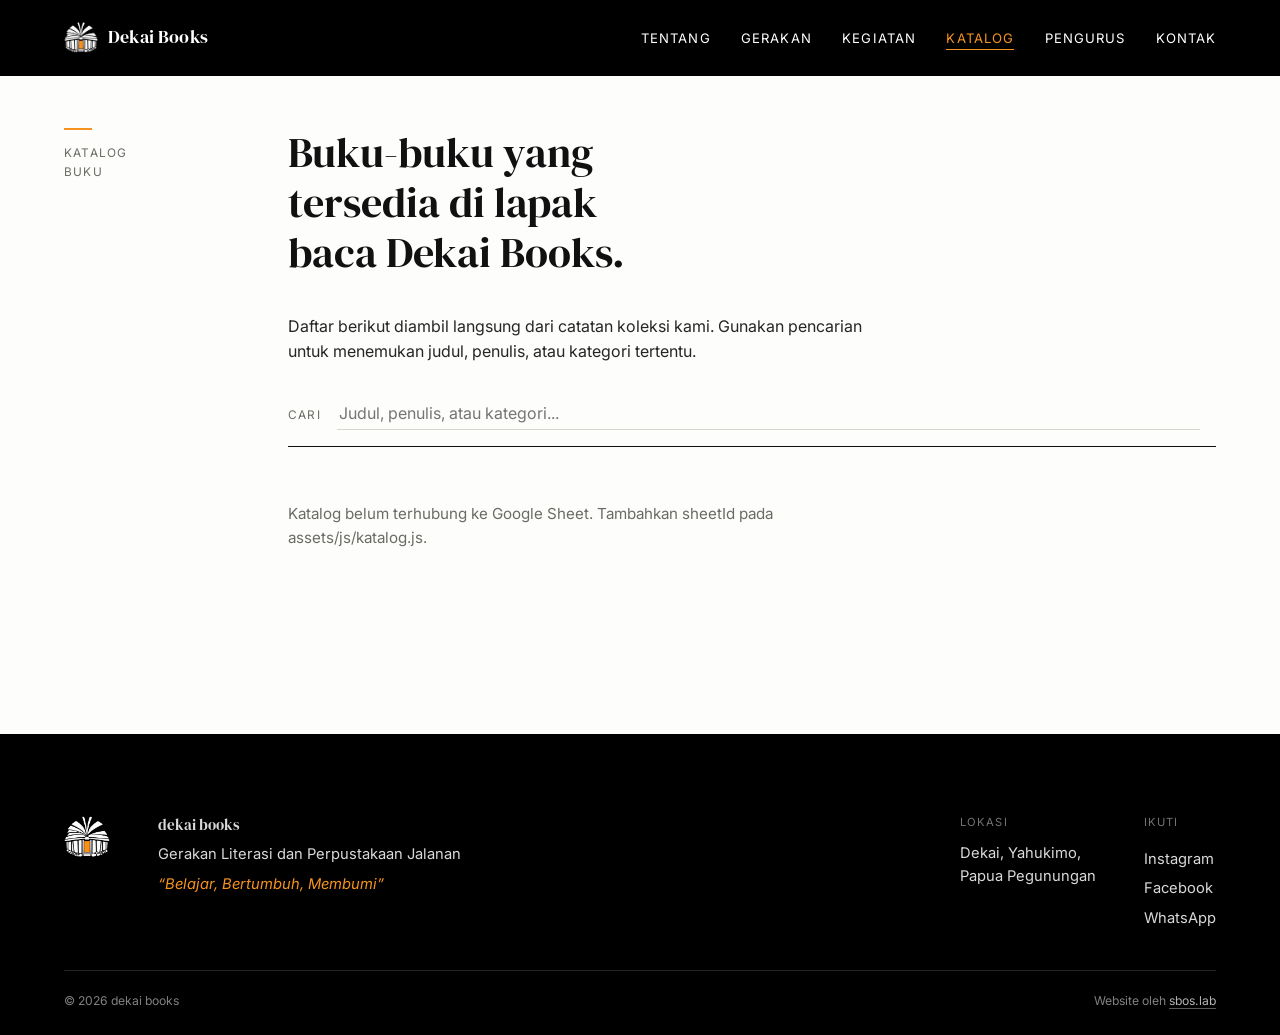
<file: katalog.html>
<!DOCTYPE html>
<html lang="id">
<head>
<meta charset="UTF-8">
<meta name="viewport" content="width=device-width, initial-scale=1.0">
<title>Katalog Buku | Dekai Books</title>
<meta name="description" content="Katalog buku yang tersedia di lapak baca Dekai Books, gerakan literasi dan perpustakaan jalanan dari Yahukimo, Papua Pegunungan.">
<meta name="author" content="Dekai Books">

<meta property="og:type" content="website">
<meta property="og:title" content="Katalog Buku | Dekai Books">
<meta property="og:description" content="Daftar buku yang tersedia di lapak baca Dekai Books, Yahukimo.">
<meta property="og:image" content="assets/img/logo.png">
<meta property="og:locale" content="id_ID">

<link rel="icon" type="image/png" href="assets/img/logo.png">
<link rel="apple-touch-icon" href="assets/img/logo.png">

<link rel="preconnect" href="https://fonts.googleapis.com">
<link rel="preconnect" href="https://fonts.gstatic.com" crossorigin>
<link href="https://fonts.googleapis.com/css2?family=DM+Serif+Display:ital@0;1&family=Inter:wght@400;500;600&display=swap" rel="stylesheet">

<link rel="stylesheet" href="assets/css/style.css">
</head>
<body data-page="katalog">

<a class="skip-link" href="#konten">Langsung ke konten</a>

<header class="site-header" id="site-header"></header>

<main id="konten">

  <section class="section" id="katalog">
    <div class="section-grid">
      <div class="section-side">
        <span class="section-mark"></span>
        <span class="section-label">Katalog<br>Buku</span>
      </div>
      <div class="section-body">
        <h1 class="section-title">Buku-buku yang tersedia di lapak baca Dekai Books.</h1>

        <p class="katalog-intro">Daftar berikut diambil langsung dari catatan koleksi kami. Gunakan pencarian untuk menemukan judul, penulis, atau kategori tertentu.</p>

        <div class="katalog-toolbar">
          <label class="katalog-search-label" for="katalog-search">Cari</label>
          <input type="search" id="katalog-search" class="katalog-search" placeholder="Judul, penulis, atau kategori...">
          <span class="katalog-count" id="katalog-count"></span>
        </div>

        <p class="katalog-state" id="katalog-state">Memuat katalog...</p>

        <div class="katalog-table-wrap" id="katalog-table-wrap" hidden>
          <table class="katalog-table">
            <thead id="katalog-thead"></thead>
            <tbody id="katalog-tbody"></tbody>
          </table>
        </div>
      </div>
    </div>
  </section>

</main>

<footer class="site-footer" id="site-footer"></footer>

<!-- FLOATING SOCIAL -->
<div class="float-social" id="float-social"></div>

<script src="assets/js/partials.js"></script>
<script src="assets/js/script.js"></script>
<script src="assets/js/katalog.js"></script>
</body>
</html>
</file>
<file: assets/css/style.css>
/* ==========================================================================
   Dekaibooks · Editorial / Literary Community Profile
   ========================================================================== */

:root {
  --orange: #f6931e;
  --black: #000000;
  --white: #ffffff;
  --ink: #111111;
  --paper: #fdfdfb;
  --line: #d9d6d0;
  --muted: #6b6b66;

  --font-head: "DM Serif Display", "Georgia", serif;
  --font-body: "Inter", -apple-system, BlinkMacSystemFont, sans-serif;

  --gutter: clamp(20px, 5vw, 64px);
  --header-h: 76px;
  --ease: cubic-bezier(.22, .61, .36, 1);
}

* { box-sizing: border-box; }

html {
  scroll-behavior: smooth;
}

body {
  margin: 0;
  background: var(--paper);
  color: var(--ink);
  font-family: var(--font-body);
  font-size: 16px;
  line-height: 1.6;
  -webkit-font-smoothing: antialiased;
  overflow-x: hidden;
}

img { max-width: 100%; display: block; }

a { color: inherit; text-decoration: none; }

ul, ol { margin: 0; padding: 0; list-style: none; }

h1, h2, h3 {
  font-family: var(--font-head);
  font-weight: 400;
  margin: 0;
}

address { font-style: normal; }

.skip-link {
  position: absolute;
  left: -9999px;
  top: 0;
  background: var(--orange);
  color: var(--black);
  padding: 10px 16px;
  z-index: 999;
}
.skip-link:focus { left: 12px; top: 12px; }

/* ---------------------------------- Header ---------------------------------- */

.site-header {
  position: fixed;
  top: 0; left: 0; right: 0;
  z-index: 200;
  height: var(--header-h);
  background: var(--black);
  color: var(--white);
  border-bottom: 1px solid transparent;
  transition: border-color .4s var(--ease);
}

.site-header.is-scrolled {
  border-bottom-color: rgba(255, 255, 255, .18);
}

.header-inner {
  max-width: 1320px;
  margin: 0 auto;
  height: 100%;
  padding: 0 var(--gutter);
  display: flex;
  align-items: center;
  justify-content: space-between;
}

.brand {
  display: flex;
  align-items: center;
  gap: 10px;
}
.brand-logo {
  height: 34px;
  width: 34px;
  object-fit: contain;
}
.brand-name {
  font-family: var(--font-head);
  font-size: 1.1rem;
  letter-spacing: .01em;
}

.primary-nav ol {
  display: flex;
  gap: clamp(18px, 2.4vw, 34px);
}
.primary-nav a {
  font-size: .82rem;
  text-transform: uppercase;
  letter-spacing: .08em;
  position: relative;
  padding-bottom: 4px;
}
.primary-nav a::after {
  content: "";
  position: absolute;
  left: 0; bottom: 0;
  height: 1px;
  width: 0%;
  background: currentColor;
  transition: width .35s var(--ease);
}
.primary-nav a:hover::after,
.primary-nav a:focus-visible::after { width: 100%; }
.primary-nav a[aria-current="page"] { color: var(--orange); }
.primary-nav a[aria-current="page"]::after { width: 100%; }

.nav-toggle {
  display: none;
  flex-direction: column;
  justify-content: center;
  gap: 5px;
  width: 40px;
  height: 40px;
  background: none;
  border: 1px solid currentColor;
  color: inherit;
  cursor: pointer;
}
.nav-toggle span {
  display: block;
  height: 1px;
  width: 18px;
  margin: 0 auto;
  background: currentColor;
  transition: transform .3s var(--ease), opacity .3s var(--ease);
}
.nav-toggle[aria-expanded="true"] span:nth-child(1) { transform: translateY(6px) rotate(45deg); }
.nav-toggle[aria-expanded="true"] span:nth-child(2) { opacity: 0; }
.nav-toggle[aria-expanded="true"] span:nth-child(3) { transform: translateY(-6px) rotate(-45deg); }

/* ---------------------------------- Hero ---------------------------------- */

.hero {
  position: relative;
  min-height: 100svh;
  background:
    radial-gradient(ellipse 75% 60% at 50% 34%, #212121 0%, #000000 74%);
  color: var(--white);
  display: flex;
  flex-direction: column;
  align-items: center;
  justify-content: center;
  gap: clamp(28px, 6vw, 56px);
  padding: calc(var(--header-h) + 28px) var(--gutter) 56px;
  overflow: hidden;
}

.hero::before {
  content: "";
  position: absolute;
  inset: 0;
  z-index: 0;
  background-image:
    repeating-linear-gradient(
      100deg,
      rgba(255, 255, 255, .13) 0px,
      rgba(255, 255, 255, .13) 1.5px,
      transparent 1.5px,
      transparent 46px
    ),
    repeating-linear-gradient(
      -16deg,
      rgba(246, 147, 30, .09) 0px,
      rgba(246, 147, 30, .09) 1px,
      transparent 1px,
      transparent 64px
    );
  animation: heroLines 42s linear infinite;
  pointer-events: none;
}

/* Offsets equal whole stripe periods projected onto x/y for each layer, so the loop is seamless */
@keyframes heroLines {
  from { background-position: 0 0, 0 0; }
  to   { background-position: 362px 64px, -106px -369px; }
}

.hero::after {
  content: "";
  position: absolute;
  inset: 0;
  z-index: 0;
  background-image: url("data:image/svg+xml,%3Csvg xmlns='http://www.w3.org/2000/svg' width='180' height='180'%3E%3Cfilter id='n'%3E%3CfeTurbulence type='fractalNoise' baseFrequency='0.85' numOctaves='2' stitchTiles='stitch'/%3E%3CfeColorMatrix type='matrix' values='0 0 0 0 1 0 0 0 0 1 0 0 0 0 1 0 0 0 0.08 0'/%3E%3C/filter%3E%3Crect width='100%25' height='100%25' filter='url(%23n)'/%3E%3C/svg%3E");
  mix-blend-mode: overlay;
  pointer-events: none;
}

.hero-main, .hero-quote {
  position: relative;
  z-index: 1;
}

.hero-main {
  text-align: center;
  padding: 0;
}
.hero-logo {
  height: 84px;
  width: 84px;
  object-fit: contain;
  margin: 0 auto 24px;
  opacity: 0;
  transform: translateY(10px);
  animation: fadeUp .8s var(--ease) .1s forwards;
}
.hero-title {
  font-size: clamp(3.2rem, 11vw, 8.5rem);
  line-height: .95;
  letter-spacing: -.01em;
  opacity: 0;
  transform: translateY(16px);
  animation: fadeUp .8s var(--ease) .25s forwards;
}
.hero-sub {
  margin-top: 18px;
  font-family: var(--font-body);
  font-size: clamp(.85rem, 1.6vw, 1.05rem);
  text-transform: uppercase;
  letter-spacing: .2em;
  line-height: 1.7;
  color: rgba(255,255,255,.75);
  opacity: 0;
  transform: translateY(16px);
  animation: fadeUp .8s var(--ease) .4s forwards;
}

.hero-quote {
  margin: 0 auto;
  text-align: center;
  font-family: var(--font-head);
  font-style: italic;
  font-size: clamp(1.4rem, 3.4vw, 2.4rem);
  line-height: 1.25;
  color: var(--orange);
  display: flex;
  flex-direction: column;
}

@keyframes fadeUp {
  to { opacity: 1; transform: translateY(0); }
}

/* ---------------------------------- Section shell ---------------------------------- */

.section {
  padding: clamp(64px, 11vw, 128px) var(--gutter);
  max-width: 1320px;
  margin: 0 auto;
}

.section-grid {
  display: grid;
  grid-template-columns: 160px 1fr;
  gap: clamp(24px, 5vw, 72px);
}

.section-side {
  display: flex;
  flex-direction: column;
  gap: 14px;
}
.section-mark {
  width: 28px;
  height: 2px;
  background: var(--orange);
}
.section-side-logo {
  width: 56px;
  height: 56px;
  object-fit: contain;
}
.section-label {
  font-size: .74rem;
  text-transform: uppercase;
  letter-spacing: .1em;
  color: var(--muted);
}
.section-kicker {
  display: block;
  font-size: .78rem;
  text-transform: uppercase;
  letter-spacing: .14em;
  color: var(--orange);
  margin-bottom: 20px;
}

.section-title {
  font-size: clamp(1.7rem, 3.4vw, 2.6rem);
  line-height: 1.2;
  max-width: 18ch;
  margin-bottom: 36px;
}

.article-columns {
  columns: 1;
  max-width: 62ch;
}
.article-columns p {
  margin: 0 0 1.1em;
  font-size: 1.02rem;
  color: #262626;
}
.article-columns p:last-child { margin-bottom: 0; }

.route-line {
  margin-top: 44px;
  display: flex;
  align-items: center;
  gap: 14px;
  font-family: var(--font-head);
  font-size: 1.3rem;
  padding-top: 24px;
  border-top: 1px solid var(--line);
  max-width: 40ch;
}
.route-arrow { color: var(--orange); }

.rule {
  border: none;
  border-top: 1px solid var(--line);
  margin: 40px 0;
}

/* fade-in-on-scroll target */
.reveal {
  opacity: 0;
  transform: translateY(22px);
  transition: opacity .6s var(--ease), transform .6s var(--ease);
}
.reveal.is-visible {
  opacity: 1;
  transform: translateY(0);
}

/* ---------------------------------- Quote section ---------------------------------- */

.section--quote {
  padding-top: clamp(40px, 8vw, 80px);
  padding-bottom: clamp(40px, 8vw, 80px);
}
.big-quote {
  font-family: var(--font-head);
  font-size: clamp(1.6rem, 4.6vw, 3.1rem);
  line-height: 1.32;
  max-width: 20ch;
  margin: 0 auto;
  text-align: center;
}
.big-quote .accent {
  color: var(--orange);
  font-style: italic;
}

/* ---------------------------------- Visi (dark) ---------------------------------- */

.section--dark {
  max-width: none;
  background: var(--black);
  color: var(--white);
  text-align: center;
  padding-top: clamp(72px, 12vw, 140px);
  padding-bottom: clamp(72px, 12vw, 140px);
}
.visi-title {
  font-size: clamp(2.6rem, 9vw, 6.6rem);
  line-height: 1.05;
  display: flex;
  flex-direction: column;
  gap: 0;
}
.visi-title span:nth-child(2) { color: var(--orange); }

/* ---------------------------------- Misi ---------------------------------- */

.misi-list li {
  display: flex;
  align-items: baseline;
  gap: clamp(16px, 4vw, 40px);
  padding: 22px 0;
  border-top: 1px solid var(--line);
}
.misi-list li:last-child { border-bottom: 1px solid var(--line); }
.misi-num {
  font-family: var(--font-head);
  font-size: clamp(1.6rem, 3vw, 2.2rem);
  color: var(--orange);
  min-width: 2.4ch;
}
.misi-text {
  font-size: clamp(1.1rem, 2vw, 1.4rem);
  font-family: var(--font-head);
  transition: transform .35s var(--ease);
  display: inline-block;
}
.misi-list li:hover .misi-text,
.misi-list li:focus-within .misi-text { transform: translateX(6px); }

/* ---------------------------------- Program ---------------------------------- */

.program-row {
  display: flex;
  align-items: baseline;
  gap: clamp(20px, 5vw, 56px);
  padding: 28px 0;
  border-top: 1px solid var(--line);
}
.program-row:last-child { border-bottom: 1px solid var(--line); }
.program-num {
  font-family: var(--font-head);
  font-size: clamp(1.8rem, 4vw, 2.6rem);
  color: var(--orange);
  min-width: 2.4ch;
}
.program-info h3 {
  font-size: clamp(1.4rem, 3vw, 2rem);
}
.program-info p {
  margin: 6px 0 0;
  color: var(--muted);
  font-size: .95rem;
  text-transform: uppercase;
  letter-spacing: .06em;
}

/* ---------------------------------- Lapak Baca ---------------------------------- */

.section--lapak {
  text-align: center;
  border-top: 1px solid var(--line);
  border-bottom: 1px solid var(--line);
}
.lapak-days {
  font-family: var(--font-head);
  font-size: clamp(2.6rem, 9vw, 6rem);
  line-height: 1;
  display: flex;
  justify-content: center;
  align-items: center;
  gap: clamp(14px, 3vw, 30px);
  flex-wrap: wrap;
}
.lapak-and { color: var(--orange); font-style: italic; }

.lapak-caption {
  max-width: 46ch;
  margin: 28px auto 0;
  font-size: 1.05rem;
  color: #262626;
}

.lapak-detail {
  columns: 1;
  max-width: 56ch;
  margin: 40px auto 0;
  text-align: left;
}

.lapak-note {
  margin-top: 32px;
  font-size: .82rem;
  text-transform: uppercase;
  letter-spacing: .06em;
  color: var(--muted);
}
.lapak-note a {
  color: var(--orange);
  border-bottom: 1px solid currentColor;
}

/* ---------------------------------- Galeri ---------------------------------- */

.galeri-intro {
  max-width: 56ch;
  margin: 0 0 40px;
  color: #262626;
}
.galeri-intro a {
  color: var(--orange);
  border-bottom: 1px solid currentColor;
}

.gallery-grid {
  display: grid;
  grid-template-columns: repeat(4, 1fr);
  gap: clamp(6px, 1.4vw, 12px);
}
.gallery-frame {
  position: relative;
  aspect-ratio: 1 / 1;
  overflow: hidden;
  background: var(--line);
  display: block;
  width: 100%;
  margin: 0;
  padding: 0;
  border: 0;
  font: inherit;
  color: inherit;
  text-align: left;
  cursor: pointer;
}
.gallery-frame img {
  width: 100%;
  height: 100%;
  object-fit: cover;
  display: block;
  transition: transform .6s var(--ease);
}
.gallery-frame:hover img,
.gallery-frame:focus-visible img { transform: scale(1.045); }
.gallery-frame:focus-visible { outline: 2px solid var(--orange); outline-offset: -2px; }

.gallery-frame::after {
  content: "";
  position: absolute;
  inset: auto 0 0 0;
  height: 62%;
  background: linear-gradient(to top, rgba(0,0,0,.72), rgba(0,0,0,0));
  pointer-events: none;
}
.gallery-caption {
  position: absolute;
  left: 0; right: 0; bottom: 0;
  z-index: 1;
  padding: clamp(10px, 2vw, 16px);
  color: var(--white);
  font-family: var(--font-body);
  font-size: .78rem;
  line-height: 1.4;
}

/* ---------------------------------- Berita ---------------------------------- */

.berita-intro {
  max-width: 56ch;
  color: #262626;
  margin: 0 0 36px;
}

.berita-grid {
  display: grid;
  grid-template-columns: 1fr 1fr;
  gap: clamp(20px, 3vw, 32px);
}

.berita-card {
  display: block;
  background: var(--white);
  box-shadow: 0 1px 2px rgba(0, 0, 0, .04), 0 14px 30px rgba(0, 0, 0, .07);
  transition: transform .35s var(--ease), box-shadow .35s var(--ease);
}
.berita-card:hover,
.berita-card:focus-visible {
  transform: translateY(-4px);
  box-shadow: 0 2px 4px rgba(0, 0, 0, .06), 0 22px 40px rgba(0, 0, 0, .12);
}

.berita-thumb {
  aspect-ratio: 16 / 9;
  overflow: hidden;
}
.berita-thumb img {
  width: 100%;
  height: 100%;
  object-fit: cover;
  display: block;
  transition: transform .6s var(--ease);
}
.berita-card:hover .berita-thumb img { transform: scale(1.045); }

.berita-info {
  padding: clamp(18px, 3vw, 26px);
}
.berita-source {
  display: block;
  font-size: .76rem;
  color: var(--muted);
  margin-bottom: 10px;
}
.berita-title {
  font-size: clamp(1.05rem, 1.8vw, 1.25rem);
  line-height: 1.35;
  color: var(--ink);
  transition: color .3s var(--ease);
}
.berita-card:hover .berita-title { color: var(--orange); }

/* ---------------------------------- Lightbox ---------------------------------- */

.lightbox {
  position: fixed;
  inset: 0;
  z-index: 500;
  display: flex;
  align-items: center;
  justify-content: center;
  background: rgba(0, 0, 0, .94);
  padding: clamp(56px, 10vw, 96px) clamp(56px, 10vw, 96px);
  opacity: 0;
  pointer-events: none;
  transition: opacity .35s var(--ease);
}
.lightbox.is-open {
  opacity: 1;
  pointer-events: auto;
}
.lightbox-figure {
  max-width: min(90vw, 920px);
  margin: 0;
  text-align: center;
}
.lightbox-img {
  display: block;
  margin: 0 auto;
  max-width: 100%;
  max-height: 74vh;
  object-fit: contain;
}
.lightbox-caption {
  margin-top: 18px;
  color: rgba(255, 255, 255, .78);
  font-size: .88rem;
  line-height: 1.5;
}
.lightbox-close,
.lightbox-nav {
  position: fixed;
  background: none;
  border: 1px solid rgba(255, 255, 255, .35);
  color: var(--white);
  cursor: pointer;
  display: flex;
  align-items: center;
  justify-content: center;
  transition: border-color .3s var(--ease), color .3s var(--ease);
}
.lightbox-close:hover,
.lightbox-nav:hover {
  border-color: var(--orange);
  color: var(--orange);
}
.lightbox-close {
  top: clamp(14px, 3vw, 28px);
  right: clamp(14px, 3vw, 28px);
  width: 40px;
  height: 40px;
  font-size: 1.4rem;
  line-height: 1;
}
.lightbox-nav {
  top: 50%;
  transform: translateY(-50%);
  width: 44px;
  height: 44px;
  font-size: 1.1rem;
}
.lightbox-prev { left: clamp(10px, 3vw, 28px); }
.lightbox-next { right: clamp(10px, 3vw, 28px); }

/* ---------------------------------- Donasi & Relawan ---------------------------------- */

.dukung-columns {
  display: grid;
  grid-template-columns: 1fr 1fr;
  gap: clamp(28px, 5vw, 64px);
}
.dukung-item {
  padding-top: 24px;
  border-top: 1px solid var(--line);
}
.dukung-item h3 {
  font-size: 1.5rem;
  margin-bottom: 14px;
}
.dukung-item p {
  color: #262626;
  max-width: 42ch;
  margin: 0 0 18px;
}
.text-link {
  display: inline-block;
  font-size: .82rem;
  text-transform: uppercase;
  letter-spacing: .08em;
  border-bottom: 1px solid var(--orange);
  padding-bottom: 3px;
  transition: color .3s var(--ease), border-color .3s var(--ease);
}
.text-link:hover { color: var(--orange); }

/* ---------------------------------- Pengurus ---------------------------------- */

.pengurus-core li,
.pengurus-bidang li {
  display: flex;
  flex-wrap: wrap;
  justify-content: space-between;
  gap: 10px 24px;
  padding: 18px 0;
  border-top: 1px solid var(--line);
}
.pengurus-core li:last-child,
.pengurus-bidang li:last-child { border-bottom: 1px solid var(--line); }

.pengurus-core .pengurus-name {
  font-family: var(--font-head);
  font-size: clamp(1.2rem, 2.4vw, 1.6rem);
}
.pengurus-role {
  font-size: .76rem;
  text-transform: uppercase;
  letter-spacing: .1em;
  color: var(--muted);
  align-self: center;
}
.pengurus-bidang .pengurus-name {
  font-size: 1rem;
}
.pengurus-bidang { margin-top: 4px; }

/* ---------------------------------- Lokasi ---------------------------------- */

.lokasi-body {
  display: grid;
  grid-template-columns: 1fr 1fr;
  gap: clamp(24px, 5vw, 56px);
  align-items: start;
}
.lokasi-body address {
  font-family: var(--font-head);
  font-size: clamp(1.3rem, 2.6vw, 1.8rem);
  line-height: 1.5;
}
.lokasi-photo {
  margin: 0;
  aspect-ratio: 4 / 3;
  overflow: hidden;
  border: 1px solid var(--line);
}
.lokasi-photo img {
  width: 100%;
  height: 100%;
  object-fit: cover;
  display: block;
}

/* ---------------------------------- Katalog ---------------------------------- */

.katalog-intro {
  max-width: 60ch;
  color: #262626;
  margin: 0 0 32px;
}

.katalog-toolbar {
  display: flex;
  align-items: baseline;
  gap: 16px;
  flex-wrap: wrap;
  padding-bottom: 16px;
  border-bottom: 1px solid var(--ink);
  margin-bottom: 4px;
}
.katalog-search-label {
  font-size: .74rem;
  text-transform: uppercase;
  letter-spacing: .1em;
  color: var(--muted);
}
.katalog-search {
  flex: 1 1 240px;
  min-width: 0;
  border: none;
  border-bottom: 1px solid var(--line);
  background: none;
  font-family: var(--font-body);
  font-size: 1rem;
  padding: 6px 2px;
  color: var(--ink);
  transition: border-color .3s var(--ease);
}
.katalog-search:focus {
  outline: none;
  border-bottom-color: var(--orange);
}
.katalog-count {
  font-size: .78rem;
  text-transform: uppercase;
  letter-spacing: .08em;
  color: var(--muted);
  margin-left: auto;
  white-space: nowrap;
}

.katalog-state {
  padding: 40px 0;
  color: var(--muted);
  font-size: .95rem;
  max-width: 50ch;
}

.katalog-table-wrap {
  overflow-x: auto;
}
.katalog-table {
  width: 100%;
  border-collapse: collapse;
}
.katalog-table th,
.katalog-table td {
  text-align: left;
  padding: 14px 20px 14px 0;
  border-top: 1px solid var(--line);
  font-size: .92rem;
  vertical-align: top;
}
.katalog-table thead th {
  font-size: .72rem;
  text-transform: uppercase;
  letter-spacing: .08em;
  color: var(--muted);
  border-top: none;
  padding-bottom: 10px;
  white-space: nowrap;
}
.katalog-table tbody tr:last-child td {
  border-bottom: 1px solid var(--line);
}
.katalog-table tbody td:first-child {
  font-family: var(--font-head);
  font-size: 1.05rem;
  color: var(--ink);
}

/* ---------------------------------- Kontak ---------------------------------- */

.section--kontak {
  text-align: center;
  padding-top: clamp(60px, 10vw, 110px);
}
.kontak-title {
  font-size: clamp(2.2rem, 6vw, 4rem);
  margin-bottom: clamp(36px, 6vw, 64px);
}
.kontak-list li {
  border-top: 1px solid var(--line);
}
.kontak-list li:last-child { border-bottom: 1px solid var(--line); }
.kontak-list a {
  display: flex;
  justify-content: center;
  align-items: baseline;
  gap: 16px;
  padding: clamp(20px, 3.4vw, 30px) 0;
  transition: color .3s var(--ease);
}
.kontak-list a:hover { color: var(--orange); }
.kontak-label {
  font-size: .78rem;
  text-transform: uppercase;
  letter-spacing: .12em;
  color: var(--muted);
  min-width: 8ch;
  text-align: right;
}
.kontak-value {
  font-family: var(--font-head);
  font-size: clamp(1.4rem, 3.6vw, 2.2rem);
}

/* ---------------------------------- Footer ---------------------------------- */

.site-footer {
  background: var(--black);
  color: rgba(255,255,255,.85);
  padding: clamp(48px, 8vw, 80px) var(--gutter) 24px;
}
.footer-inner {
  max-width: 1320px;
  margin: 0 auto;
  display: grid;
  grid-template-columns: auto 1fr auto auto;
  gap: clamp(24px, 4vw, 48px);
  padding-bottom: 40px;
  border-bottom: 1px solid rgba(255,255,255,.15);
}
.footer-logo {
  height: 46px;
  width: 46px;
  object-fit: contain;
}
.footer-text p { margin: 0 0 6px; font-size: .92rem; }
.footer-name {
  font-family: var(--font-head);
  font-size: 1.2rem;
  text-transform: lowercase;
}
.footer-tagline { color: var(--orange); font-style: italic; }
.footer-label {
  display: block;
  font-size: .7rem;
  text-transform: uppercase;
  letter-spacing: .1em;
  color: rgba(255,255,255,.45);
  margin-bottom: 10px;
}
.footer-location p { margin: 0; font-size: .92rem; }
.footer-social { display: flex; flex-direction: column; gap: 6px; }
.footer-social a { font-size: .92rem; transition: color .3s var(--ease); }
.footer-social a:hover { color: var(--orange); }

.footer-bottom {
  max-width: 1320px;
  margin: 0 auto;
  padding-top: 20px;
  display: flex;
  flex-wrap: wrap;
  justify-content: space-between;
  gap: 8px 20px;
  font-size: .76rem;
  color: rgba(255,255,255,.5);
}
.footer-credit a {
  color: rgba(255,255,255,.7);
  border-bottom: 1px solid rgba(255,255,255,.35);
  transition: color .3s var(--ease), border-color .3s var(--ease);
}
.footer-credit a:hover {
  color: var(--orange);
  border-color: var(--orange);
}

/* ---------------------------------- Floating social ---------------------------------- */

.float-social {
  position: fixed;
  right: clamp(14px, 3vw, 28px);
  bottom: clamp(14px, 3vw, 28px);
  z-index: 150;
  display: flex;
  flex-direction: column;
  gap: 10px;
  opacity: 0;
  transform: translateY(10px);
  pointer-events: none;
  transition: opacity .4s var(--ease), transform .4s var(--ease);
}
.float-social.is-visible {
  opacity: 1;
  transform: translateY(0);
  pointer-events: auto;
}
.float-btn {
  width: 44px;
  height: 44px;
  display: flex;
  align-items: center;
  justify-content: center;
  background: var(--black);
  color: var(--white);
  border: 1px solid var(--black);
  transition: background .3s var(--ease), color .3s var(--ease), border-color .3s var(--ease);
}
.float-btn svg {
  width: 20px;
  height: 20px;
  fill: currentColor;
}
.float-btn:hover {
  background: var(--orange);
  border-color: var(--orange);
  color: var(--black);
}

/* ---------------------------------- Responsive ---------------------------------- */

@media (max-width: 860px) {
  .section-grid { grid-template-columns: 1fr; }
  .section-side { flex-direction: row; align-items: center; gap: 14px; }
  .section-side-logo { width: 40px; height: 40px; }
  .dukung-columns { grid-template-columns: 1fr; }
  .lokasi-body { grid-template-columns: 1fr; }
  .gallery-grid { grid-template-columns: repeat(2, 1fr); }
  .berita-grid { grid-template-columns: 1fr; }
  .footer-inner { grid-template-columns: 1fr 1fr; }
}

@media (max-width: 720px) {
  .nav-toggle { display: flex; }

  .primary-nav {
    position: fixed;
    top: var(--header-h);
    left: 0; right: 0;
    background: var(--black);
    border-bottom: 1px solid rgba(255, 255, 255, .18);
    transform: translateY(-8px);
    opacity: 0;
    pointer-events: none;
    transition: opacity .3s var(--ease), transform .3s var(--ease);
  }
  .primary-nav.is-open {
    opacity: 1;
    transform: translateY(0);
    pointer-events: auto;
  }
  .primary-nav ol {
    flex-direction: column;
    gap: 0;
    padding: 8px var(--gutter) 20px;
  }
  .primary-nav a {
    display: block;
    padding: 14px 0;
    border-top: 1px solid rgba(255, 255, 255, .18);
    color: var(--white);
  }

  .footer-inner { grid-template-columns: 1fr; }
  .kontak-list a { flex-direction: column; gap: 4px; }
  .kontak-label { text-align: center; }
}

@media (max-width: 480px) {
  .article-columns p,
  .lapak-caption,
  .dukung-item p { font-size: .95rem; }
  .lightbox { padding: 70px 14px; }
  .lightbox-nav { width: 36px; height: 36px; }
}

/* Respect reduced motion */
@media (prefers-reduced-motion: reduce) {
  html { scroll-behavior: auto; }
  .reveal, .hero-logo, .hero-title, .hero-sub {
    opacity: 1 !important;
    transform: none !important;
    animation: none !important;
    transition: none !important;
  }
  .hero::before { animation: none !important; }
}
</file>
